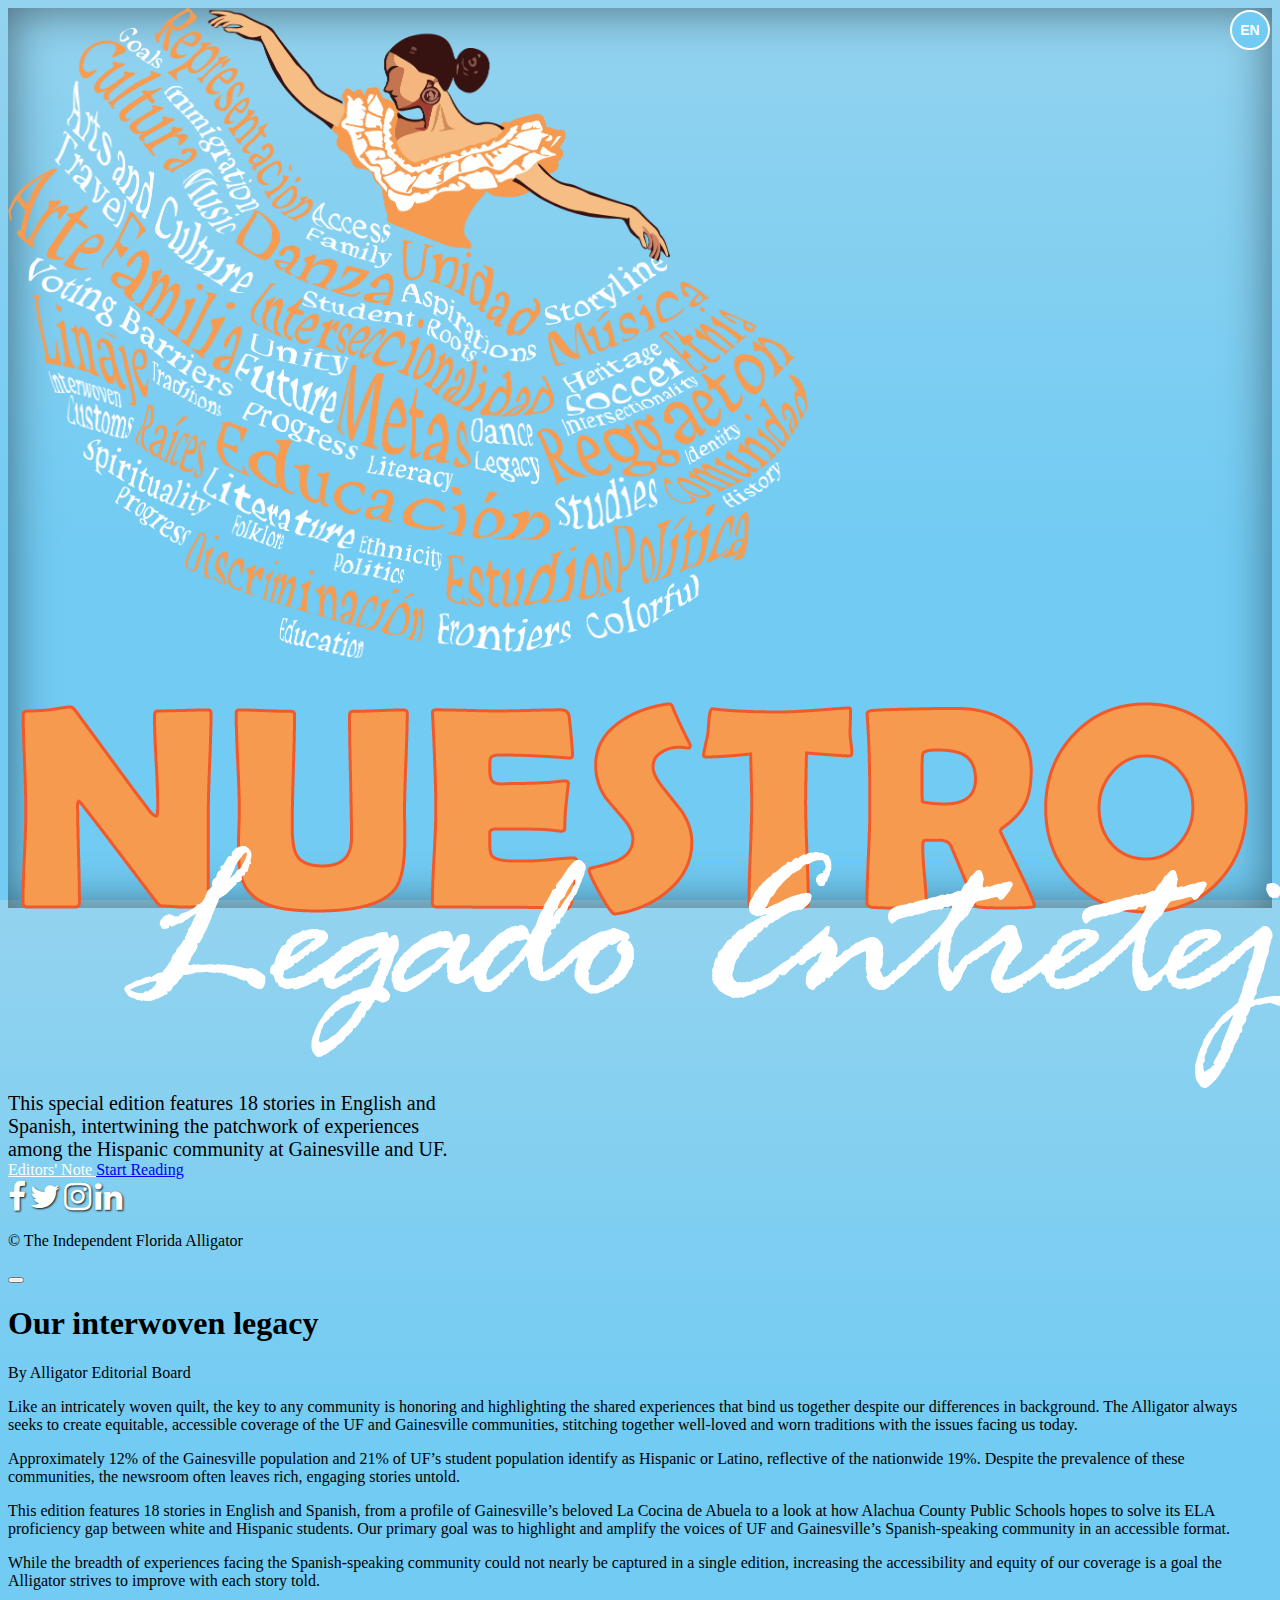
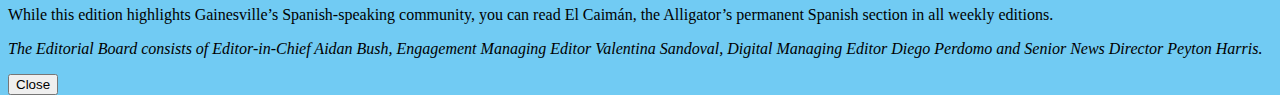
<file: index.html>
<!doctype html>
<html lang="en">

<head>
  <meta charset="utf-8">
  <meta name="viewport" content="width=device-width, initial-scale=1">
  <meta name="description" content="">

  <title>Nuestro Legado Entretejido - The Independent Florida Alligator</title>
  <meta property="og:image" content="images/wrap.jpg" />
  <link rel="shortcut icon" type="image/x-icon" href="favicon.ico" />


  <link href="https://cdn.jsdelivr.net/npm/bootstrap@5.3.2/dist/css/bootstrap.min.css" rel="stylesheet"
    integrity="sha384-T3c6CoIi6uLrA9TneNEoa7RxnatzjcDSCmG1MXxSR1GAsXEV/Dwwykc2MPK8M2HN" crossorigin="anonymous">

  <link rel="stylesheet" href="https://stackpath.bootstrapcdn.com/font-awesome/4.7.0/css/font-awesome.min.css">

  <!-- Custom styles for this template -->
  <link href="css/styles.css" rel="stylesheet">

  <script src="scripts/language-utils.js"></script>
</head>

<body class="text-center h-100">

  <div class="container d-flex w-100 h-100 p-3 mx-auto flex-column justify-content-between" style="max-width: 100rem;">

    <div class="language-toggle">
      <button id="langToggle" onclick="toggleLanguage()">EN</button>
  </div>

    <main class="container px-3 m-auto d-flex flex-column flex-lg-row align-items-center justify-content-between" role="main">
      <img src="images/wrap_subject.png" id="dressImage" class="pb-3 p-lg-3" height="650px" width="800px" alt="Graphic of a woman with a dress composed of various culture elements and societal issues">

      <div id="aboutContainer" class="d-flex flex-column p-lg-2">
          <img src="images/wrap_title.png" id="legadoBodyLogo" class="pb-1" alt="Banner for the special edition, with the Nuestro Legado Entretejido title">

          <p id="lead" class="lang-en">This special edition features 18 stories in English and Spanish, intertwining the patchwork of experiences among the Hispanic community at Gainesville and UF.</p>
          <p id="lead" class="lang-es" style="display: none;">Esta edición especial contiene 18 historias en inglés y español, entretejiendo el mosaico de experiencias en la comunidad hispana de Gainesville y la UF.</p>

          <div id="bodyNavButts" class="d-flex flex-row align-items-center justify-content-center w-100">
              <a href="#" class="btn btn-lg btn-light border-dark bg-dark m-1 p-3 text-nowrap w-50" data-bs-toggle="modal"
                data-bs-target="#noteModal">
                <span class="lang-en">Editors' Note</span>
                <span class="lang-es" style="display: none;">Nota del Editor</span>
              </a>
              <a href="sports.html" id="start-button" class="btn btn-lg btn-info m-1 p-3 text-nowrap text-bg-light fw-b w-50 border border-dark">
                  <span class="lang-en">Start Reading</span>
                  <span class="lang-es" style="display: none;">Comenzar a Leer</span>
              </a>
          </div>
      </div>
    </main>

    <footer class="w-100">
      <div class="social-media">
        <a href="https://www.facebook.com/floridaalligator/"><i class="fa fa-facebook mx-2"></i></a>
        <a href="https://twitter.com/thealligator"><i class="fa fa-twitter mx-2"></i></a>
        <a href="https://www.instagram.com/thealligator_/?hl=en"><i class="fa fa-instagram mx-2"></i></a>
        <a href="https://www.linkedin.com/company/ifl-alligator/mycompany/"><i class="fa fa-linkedin mx-2"></i></a>
      </div>
      <p>&copy; The Independent Florida Alligator</p>
    </footer>
  </div>

  <div id="noteModal" class="modal fade" tabindex="-1" aria-hidden="true">
    <div class="modal-dialog modal-lg">
      <div class="modal-content">
        <div class="modal-header flex-column align-items-center p-4">
          <button type="button" class="btn-close" data-bs-dismiss="modal" aria-label="Close"></button>
          <div class="px-4">

            <h1 id="articleTitle" class="fs-2">
              <span class="lang-en">Our interwoven legacy</span>
              <span class="lang-es" style="display: none;">Nuestro legado entretejido</span>
            </h1>

            <div>By <span id="articleAuthor">
              <span class="lang-en">Alligator Editorial Board</span>
              <span class="lang-es" style="display: none;">Consejo Editorial del Alligator</span>
            </span></div>

          </div>
        </div>
        <div class="modal-body d-flex flex-column px-5 py-4 row-gap-4 border-bottom">
          <div id="articleBody" class="text-start">
            <span class="lang-en">
              <p>Like an intricately woven quilt, the key to any community is honoring and highlighting the shared experiences that bind us together despite our differences in background. The Alligator always seeks to create equitable, accessible coverage of the UF and Gainesville communities, stitching together well-loved and worn traditions with the issues facing us today.</p><p>Approximately 12% of the Gainesville population and 21% of UF’s student population identify as Hispanic or Latino, reflective of the nationwide 19%. Despite the prevalence of these communities, the newsroom often leaves rich, engaging stories untold.</p><p>This edition features 18 stories in English and Spanish, from a profile of Gainesville’s beloved La Cocina de Abuela to a look at how Alachua County Public Schools hopes to solve its ELA proficiency gap between white and Hispanic students. Our primary goal was to highlight and amplify the voices of UF and Gainesville’s Spanish-speaking community in an accessible format.</p><p>While the breadth of experiences facing the Spanish-speaking community could not nearly be captured in a single edition, increasing the accessibility and equity of our coverage is a goal the Alligator strives to improve with each story told. </p><p>While this edition highlights Gainesville’s Spanish-speaking community, you can read El Caimán, the Alligator’s permanent Spanish section in all weekly editions.</p>
            </span>
            <span class="lang-es" style="display: none;">
              <p>Como una colcha tejida intrincadamente, la clave para cualquier comunidad es honrar y destacar las experiencias compartidas que nos unen a pesar de nuestros orígenes diferentes. El Alligator siempre busca crear cobertura equitativa y accesible de la comunidad de Gainesville y la UF, conectando las tradiciones existentes con los problemas a los que nos enfrentamos hoy.</p><p>Aproximadamente el 12% de la población de Gainesville y el 21% de la población estudiantil de la UF se identifican como hispanos o latinos, reflejando el 19% de toda la nación. A pesar de la prevalencia de estas comunidades, los medios de comunicación tienden a omitir historias enriquecedoras e interesantes.</p><p>Esta edición presenta 18 historias en inglés y español, desde un pérfil sobre la amada Cocina de Abuela de Gainesvillle a un análisis sobre como las Escuelas Públicas del Condado de Alachua buscan resolver la brecha en el rendimiento de los alumnos hispanos en lenguaje y literatura. Nuestra meta principal fue destacar y amplificar las voces de la comunidad hispanohablante de Gainesville y la UF en un formato accesible.</p><p>Aunque la amplitud de experiencias que la comunidad hispanohablante confronta no podría ser capturada en una sola edición, incrementar la accesibilidad y equidad de nuestra cobertura es un objetivo que el Alligator busca mejorar con cada historia nueva.</p><p>Aunque esta edición destaca la comunidad hispanohablante de Gainesville, siempre puedes leer El Caimán, la sección permanente en español del Alligator en todas las ediciones semanales.</p>
            </span>

          </div>
        </div>
        <div class="px-5 py-4">
          <p id="articleAbout"><i>
            <span class="lang-en">The Editorial Board consists of Editor-in-Chief Aidan Bush, Engagement Managing Editor Valentina Sandoval, Digital Managing Editor Diego Perdomo and Senior News Director Peyton Harris.</span>
            <span class="lang-es" style="display: none;">El Consejo Editorial consiste del editor en jefe Aidan Bush, la gerente editorial de participación Valentina Sandoval, el gerente editorial digital Diego Perdomo y la directora de noticias Peyton Harris.</span>
            
          </i>
          <p>
        </div>
        <div class="modal-footer">
          <button type="button" class="btn btn-secondary" data-bs-dismiss="modal">Close</button>
        </div>
      </div>
    </div>
  </div>

  <script src="https://cdn.jsdelivr.net/npm/bootstrap@5.3.2/dist/js/bootstrap.bundle.min.js"
    integrity="sha384-C6RzsynM9kWDrMNeT87bh95OGNyZPhcTNXj1NW7RuBCsyN/o0jlpcV8Qyq46cDfL"
    crossorigin="anonymous"></script>



</body>

</html>
</file>
<file: css/styles.css>
/*
 * Globals
 */

 html {
  height: 100%;
 }

 body { 
  height: 100%;
  background: #71cbf3;
  background: -moz-linear-gradient(0deg, #71cbf3 38%, #93d3ef 100%);
  background: -webkit-linear-gradient(0deg, #71cbf3 38%, #93d3ef 100%);
  background: linear-gradient(0deg, #71cbf3 38%, #93d3ef 100%) !important;
  filter: progid:DXImageTransform.Microsoft.gradient(startColorstr="#71cbf3",endColorstr="#93d3ef",GradientType=1);
  box-shadow: inset 0 0 3rem rgba(0, 0, 0, .5);
}

/* Custom default button */
.btn-light,
.btn-light:hover,
.btn-light:focus {
  color: #fff;
  text-shadow: none; /* Prevent inheritance from `body` */
}

.my-bg-blue {
  background: #71cbf3;
  border: solid 1px #131313;
}

.my-text-blue {
  color: #71cbf3;
  text-shadow: 1px 1px 2px #131313;
}


/*
 * Header
 */
 .nav-masthead {
  text-shadow: 0 .05rem .1rem rgba(0, 0, 0, .5);
 }

.nav-masthead .nav-link {
  color: rgba(0, 0, 0, .5);
  border-bottom: .25rem solid transparent;
}

.nav-masthead .nav-link:hover,
.nav-masthead .nav-link:focus {
  border-bottom-color: rgba(0, 0, 0, .25);
}

.nav-masthead .nav-link + .nav-link {
  margin-left: 1rem;
}

.nav-masthead .active {
  color: rgba(0, 0, 0, 1);
  border-bottom-color:rgba(0, 0, 0, 1);
}

/* Article Modal */
#articleContainer {
  text-shadow: none !important;
}

#articleBody p:last-of-type {
  margin: 0 !important;
  padding: 0 !important;
}

.card {
  cursor: pointer;
}

.social-media a {
  color: #fff;
  text-shadow: 1px 1px 2px #131313;
  font-size: 2rem;
}

.btn:active {
  transform: scale(0.96);
}

.btn:hover {
  border: none !important;
  box-shadow: 0px 2px 2px 6px rgba(35, 204, 255, 0.5);
}

#brainAnimation {
  width: 65%;
}

#aboutContainer {
  width: 35%;
}

#aboutContainer h1 {
  font-size: 2rem;
}

#stigmaNavLogo {
  display: none;
}

#stigmaBodyLogo {
  display: block;
}

#lead {
  font-size: 1.25rem;
  font-weight: 300;
}

#navBannerX {
  height: 1.5rem;
}

#navBannerAlligator {
  display: block;
  height: 3rem;
}

#bodyNavButts button { 
  margin: 0.5rem;
  height: 3rem;
  width: 45%;
}

/*
#bodyNavButts button {
  flex: 1 0 35%; 
  margin: 5px;
  height: auto;
}
*/

/* Language Toggle */
.language-toggle {
  position: fixed;
  top: 10px;
  right: 10px;
  z-index: 1000;
}

#langToggle {
  background-color: #71cbf3;
  color: #fff;
  border: 2px solid #fff;
  border-radius: 50%;
  width: 40px;
  height: 40px;
  font-size: 14px;
  font-weight: bold;
  cursor: pointer;
  transition: all 0.3s ease;
}

#langToggle:hover {
  background-color: #93d3ef;
  transform: scale(1.1);
}

@media (max-width: 991px) {
  html, body {
    height: auto !important;
  }

  #brainAnimation {
    width: 100%;
  }
  
  #stigmaNavLogo {
    display: block;
  }
  
  #navBannerX {
    display: block;
  }
  
  #navBannerAlligator {
    display: block;
  }

  #aboutContainer {
    width: 100%;
  }

  #stigmaNavLogo {
    display: block;
  }

  #stigmaBodyLogo {
    display: none;
  }


}
</file>
